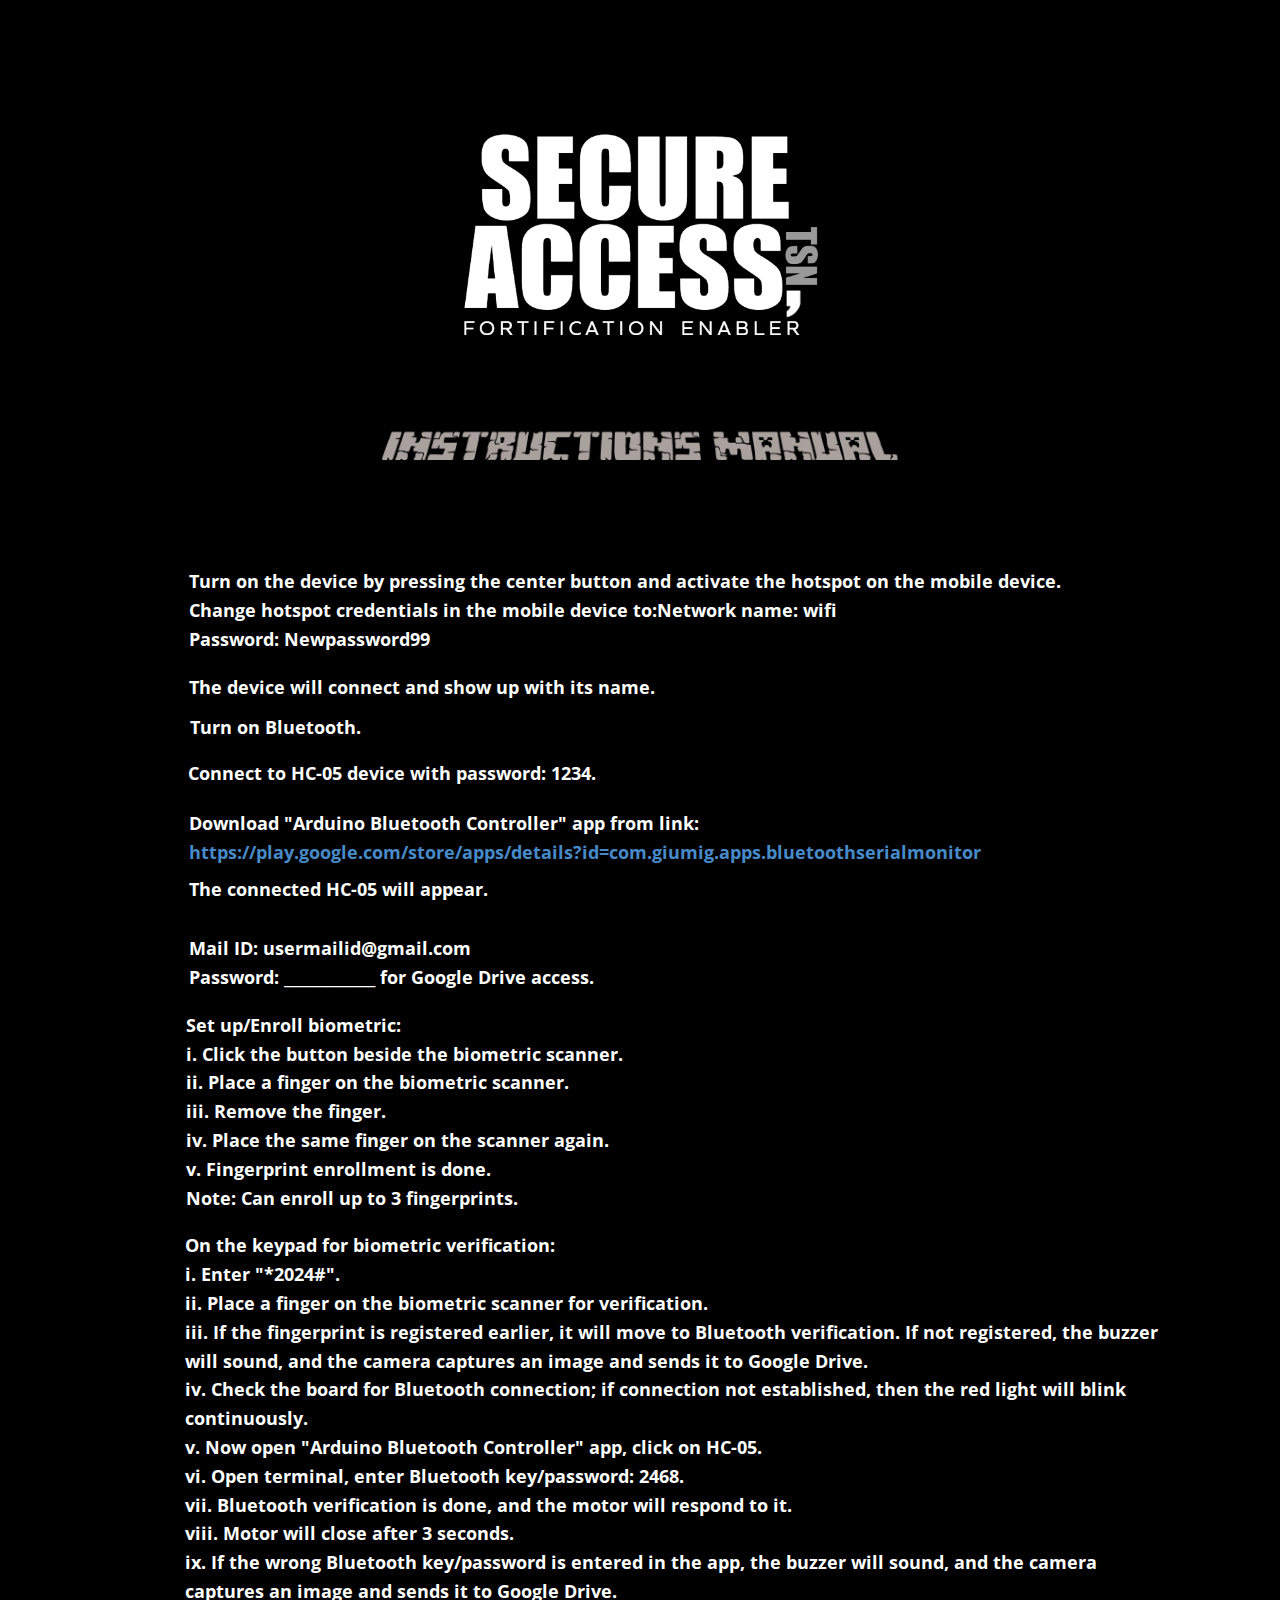
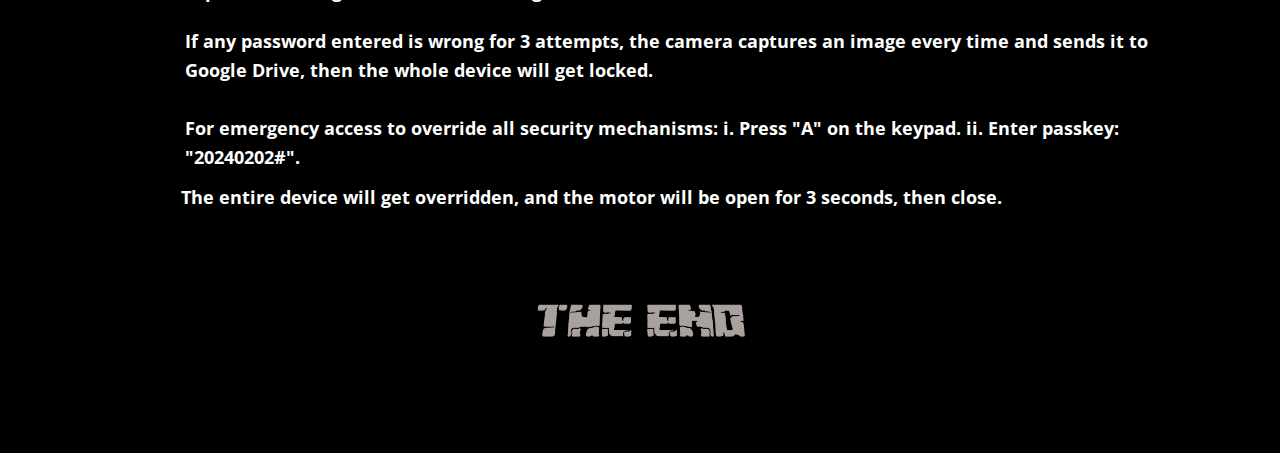
<file: index.html>
<!DOCTYPE html>
<html style="font-size: 16px;" lang="en"><head>
    <meta name="viewport" content="width=device-width, initial-scale=1.0">
    <meta charset="utf-8">
    <meta name="keywords" content="">
    <meta name="description" content="">
    <title>Home</title>
    <link rel="stylesheet" href="nicepage.css" media="screen">
<link rel="stylesheet" href="Home.css" media="screen">
    <script class="u-script" type="text/javascript" src="jquery.js" defer=""></script>
    <script class="u-script" type="text/javascript" src="nicepage.js" defer=""></script>
    <meta name="generator" content="Nicepage 6.7.6, nicepage.com">
    <link id="u-theme-google-font" rel="stylesheet" href="https://fonts.googleapis.com/css?family=Roboto:100,100i,300,300i,400,400i,500,500i,700,700i,900,900i|Open+Sans:300,300i,400,400i,500,500i,600,600i,700,700i,800,800i">
    
    
    
    <script type="application/ld+json">{
		"@context": "http://schema.org",
		"@type": "Organization",
		"name": ""
}</script>
    <meta name="theme-color" content="#478ac9">
    <meta property="og:title" content="Home">
    <meta property="og:type" content="website">
  <meta data-intl-tel-input-cdn-path="intlTelInput/"></head>
  <body data-home-page="Home.html" data-home-page-title="Home" data-path-to-root="./" data-include-products="false" class="u-body u-xl-mode" data-lang="en"><header class="u-black u-clearfix u-header u-header" id="sec-6227"><div class="u-clearfix u-sheet u-sheet-1"></div></header>
    <section class="u-align-center u-black u-clearfix u-section-1" id="carousel_c7c7">
      <div class="u-clearfix u-sheet u-sheet-1">
        <img class="u-image u-image-default u-image-1" src="images/123-1-66091a90f34ab.png" alt="" data-image-width="777" data-image-height="500">
        <img class="u-expanded-width-xs u-image u-image-contain u-image-default u-image-2" src="images/fontbolt3.png" alt="" data-image-width="1146" data-image-height="112">
        <p class="u-align-justify-xs u-align-left-lg u-align-left-md u-align-left-sm u-align-left-xl u-text u-text-default-xs u-text-1"> Turn on the device by pressing the center button and activate the hotspot on the mobile device.<br>Change hotspot credentials in the mobile device to:Network name: wifi<br>Password: Newpassword99
        </p>
        <p class="u-align-center-lg u-align-center-md u-align-center-sm u-align-center-xl u-align-justify-xs u-text u-text-default u-text-2"> The device will connect and show up with its name.</p>
        <p class="u-align-center u-text u-text-default u-text-3"> Turn on Bluetooth.</p>
        <p class="u-align-center-lg u-align-center-md u-align-center-sm u-align-center-xl u-align-justify-xs u-text u-text-default u-text-4"> Connect to HC-05 device with password: 1234.</p>
        <p class="u-align-left u-text u-text-default-xs u-text-5"> Download "Arduino Bluetooth Controller" app from link:<a target="_new" href="https://play.google.com/store/apps/details?id=com.giumig.apps.bluetoothserialmonitor" class="u-active-none u-border-none u-btn u-button-style u-hover-none u-none u-text-palette-1-base u-btn-1">https://play.google.com/store/apps/details?id=com.giumig.apps.bluetoothserialmonitor</a>
        </p>
        <p class="u-align-center-lg u-align-center-md u-align-center-sm u-align-center-xl u-align-left-xs u-text u-text-default u-text-6"> The connected HC-05 will appear.</p>
        <p class="u-align-justify-xs u-align-left-lg u-align-left-md u-align-left-sm u-align-left-xl u-text u-text-default u-text-7">Mail ID: usermailid@gmail.com<br>Password: _____________ for Google Drive access.
        </p>
        <p class="u-align-justify-xs u-align-left-lg u-align-left-md u-align-left-sm u-align-left-xl u-text u-text-default u-text-8">Set up/Enroll biometric:<br>i. Click the button beside the biometric scanner.<br>ii. Place a finger on the biometric scanner.&nbsp;<br>iii. Remove the finger.<br>iv. Place the same finger on the scanner again.<br>v. Fingerprint enrollment is done.&nbsp;<br>Note: Can enroll up to 3 fingerprints.
        </p>
        <p class="u-align-justify-xs u-align-left-lg u-align-left-md u-align-left-sm u-align-left-xl u-text u-text-default-xs u-text-9"> On the keypad for biometric verification:&nbsp;<br>i. Enter "*2024#".&nbsp;<br>ii. Place a finger on the biometric scanner for verification.&nbsp;<br>iii. If the fingerprint is registered earlier, it will move to Bluetooth verification. If not registered, the buzzer will sound, and the camera captures an image and sends it to Google Drive.<br>iv. Check the board for Bluetooth connection; if connection not established, then the red light will blink continuously.&nbsp;<br>v. Now open "Arduino Bluetooth Controller" app, click on HC-05.&nbsp;<br>vi. Open terminal, enter Bluetooth key/password: 2468.&nbsp;<br>vii. Bluetooth verification is done, and the motor will respond to it.&nbsp;<br>viii. Motor will close after 3 seconds.&nbsp;<br>ix. If the wrong Bluetooth key/password is entered in the app, the buzzer will sound, and the camera captures an image and sends it to Google Drive.
        </p>
        <p class="u-align-justify-xs u-align-left-lg u-align-left-md u-align-left-sm u-align-left-xl u-text u-text-default-xs u-text-10"> If any password entered is wrong for 3 attempts, the camera captures an image every time and sends it to Google Drive, then the whole device will get locked.</p>
        <p class="u-align-justify-xs u-align-left-lg u-align-left-md u-align-left-sm u-align-left-xl u-text u-text-default-xs u-text-11"> For emergency access to override all security mechanisms:
i. Press "A" on the keypad.
ii. Enter passkey: "20240202#".</p>
        <p class="u-align-justify-xs u-align-left-lg u-align-left-md u-align-left-sm u-align-left-xl u-text u-text-default u-text-12"> The entire device will get overridden, and the motor will be open for 3 seconds, then close.</p>
        <img class="u-image u-image-contain u-image-default u-image-3" src="images/fontbolt4.png" alt="" data-image-width="438" data-image-height="112">
      </div>
    </section>
    
    
    
  
</body></html>
</file>
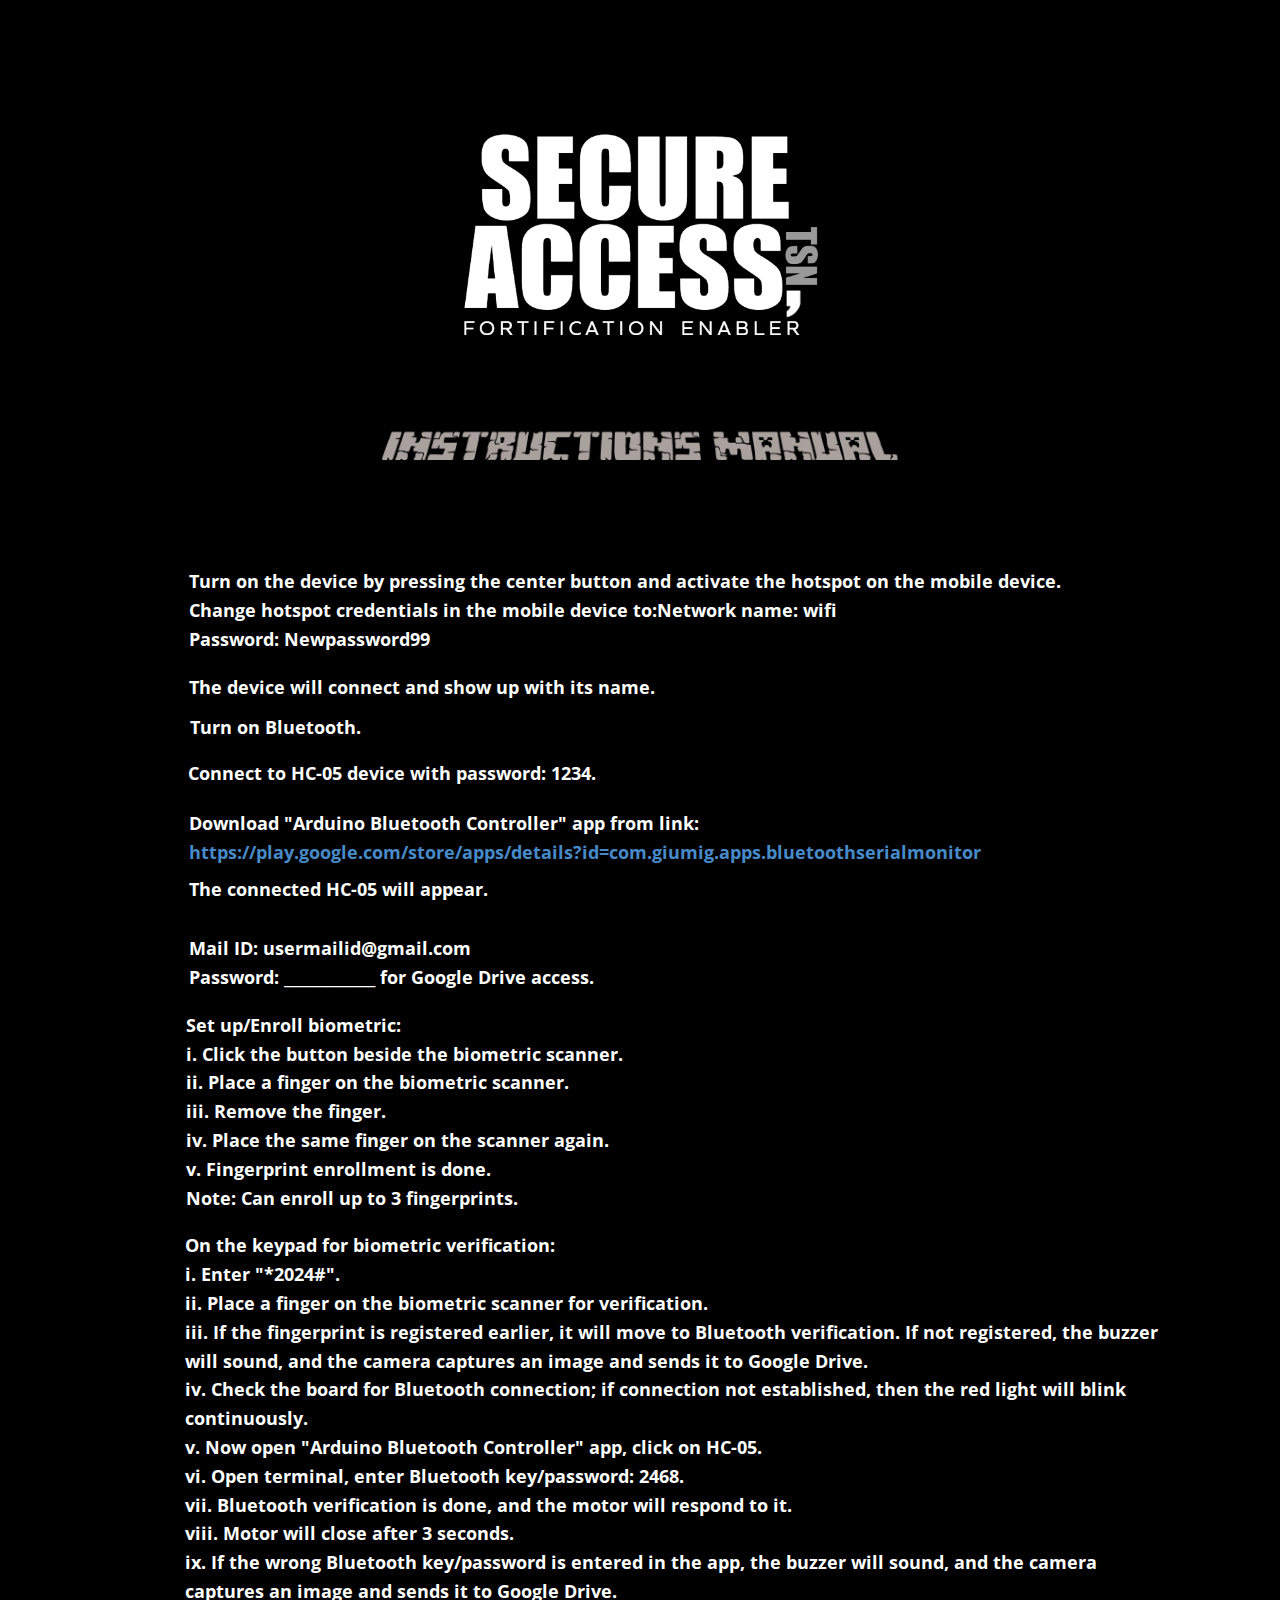
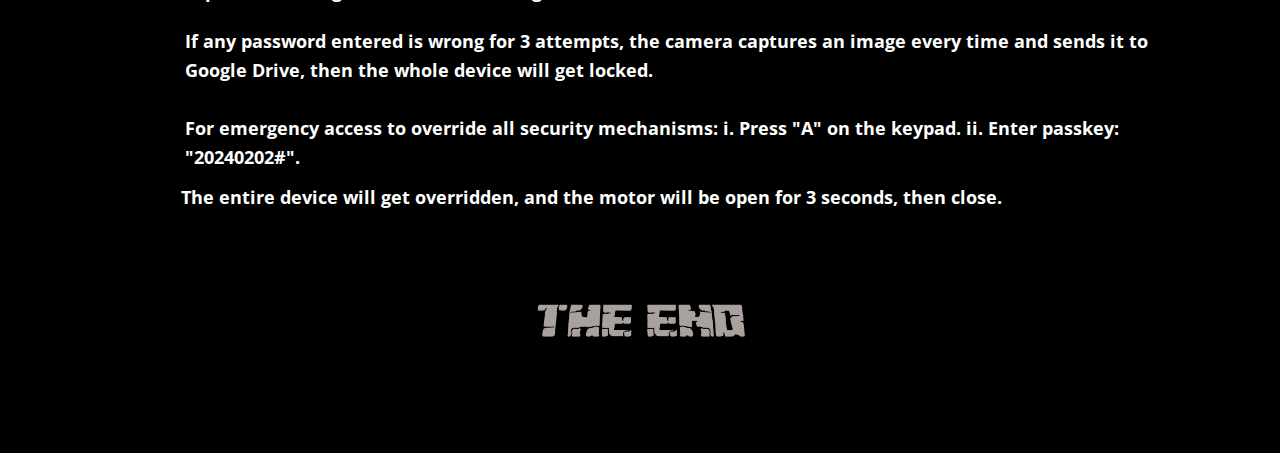
<file: Home.html>
<!DOCTYPE html>
<html style="font-size: 16px;" lang="en"><head>
    <meta name="viewport" content="width=device-width, initial-scale=1.0">
    <meta charset="utf-8">
    <meta name="keywords" content="">
    <meta name="description" content="">
    <title>Home</title>
    <link rel="stylesheet" href="nicepage.css" media="screen">
<link rel="stylesheet" href="Home.css" media="screen">
    <script class="u-script" type="text/javascript" src="jquery.js" defer=""></script>
    <script class="u-script" type="text/javascript" src="nicepage.js" defer=""></script>
    <meta name="generator" content="Nicepage 6.7.6, nicepage.com">
    <link id="u-theme-google-font" rel="stylesheet" href="https://fonts.googleapis.com/css?family=Roboto:100,100i,300,300i,400,400i,500,500i,700,700i,900,900i|Open+Sans:300,300i,400,400i,500,500i,600,600i,700,700i,800,800i">
    
    
    
    <script type="application/ld+json">{
		"@context": "http://schema.org",
		"@type": "Organization",
		"name": ""
}</script>
    <meta name="theme-color" content="#478ac9">
    <meta property="og:title" content="Home">
    <meta property="og:type" content="website">
  <meta data-intl-tel-input-cdn-path="intlTelInput/"></head>
  <body data-path-to-root="./" data-include-products="false" class="u-body u-xl-mode" data-lang="en"><header class="u-black u-clearfix u-header u-header" id="sec-6227"><div class="u-clearfix u-sheet u-sheet-1"></div></header>
    <section class="u-align-center u-black u-clearfix u-section-1" id="carousel_c7c7">
      <div class="u-clearfix u-sheet u-sheet-1">
        <img class="u-image u-image-default u-image-1" src="images/123-1-66091a90f34ab.png" alt="" data-image-width="777" data-image-height="500">
        <img class="u-expanded-width-xs u-image u-image-contain u-image-default u-image-2" src="images/fontbolt3.png" alt="" data-image-width="1146" data-image-height="112">
        <p class="u-align-justify-xs u-align-left-lg u-align-left-md u-align-left-sm u-align-left-xl u-text u-text-default-xs u-text-1"> Turn on the device by pressing the center button and activate the hotspot on the mobile device.<br>Change hotspot credentials in the mobile device to:Network name: wifi<br>Password: Newpassword99
        </p>
        <p class="u-align-center-lg u-align-center-md u-align-center-sm u-align-center-xl u-align-justify-xs u-text u-text-default u-text-2"> The device will connect and show up with its name.</p>
        <p class="u-align-center u-text u-text-default u-text-3"> Turn on Bluetooth.</p>
        <p class="u-align-center-lg u-align-center-md u-align-center-sm u-align-center-xl u-align-justify-xs u-text u-text-default u-text-4"> Connect to HC-05 device with password: 1234.</p>
        <p class="u-align-left u-text u-text-default-xs u-text-5"> Download "Arduino Bluetooth Controller" app from link:<a target="_new" href="https://play.google.com/store/apps/details?id=com.giumig.apps.bluetoothserialmonitor" class="u-active-none u-border-none u-btn u-button-style u-hover-none u-none u-text-palette-1-base u-btn-1">https://play.google.com/store/apps/details?id=com.giumig.apps.bluetoothserialmonitor</a>
        </p>
        <p class="u-align-center-lg u-align-center-md u-align-center-sm u-align-center-xl u-align-left-xs u-text u-text-default u-text-6"> The connected HC-05 will appear.</p>
        <p class="u-align-justify-xs u-align-left-lg u-align-left-md u-align-left-sm u-align-left-xl u-text u-text-default u-text-7">Mail ID: usermailid@gmail.com<br>Password: _____________ for Google Drive access.
        </p>
        <p class="u-align-justify-xs u-align-left-lg u-align-left-md u-align-left-sm u-align-left-xl u-text u-text-default u-text-8">Set up/Enroll biometric:<br>i. Click the button beside the biometric scanner.<br>ii. Place a finger on the biometric scanner.&nbsp;<br>iii. Remove the finger.<br>iv. Place the same finger on the scanner again.<br>v. Fingerprint enrollment is done.&nbsp;<br>Note: Can enroll up to 3 fingerprints.
        </p>
        <p class="u-align-justify-xs u-align-left-lg u-align-left-md u-align-left-sm u-align-left-xl u-text u-text-default-xs u-text-9"> On the keypad for biometric verification:&nbsp;<br>i. Enter "*2024#".&nbsp;<br>ii. Place a finger on the biometric scanner for verification.&nbsp;<br>iii. If the fingerprint is registered earlier, it will move to Bluetooth verification. If not registered, the buzzer will sound, and the camera captures an image and sends it to Google Drive.<br>iv. Check the board for Bluetooth connection; if connection not established, then the red light will blink continuously.&nbsp;<br>v. Now open "Arduino Bluetooth Controller" app, click on HC-05.&nbsp;<br>vi. Open terminal, enter Bluetooth key/password: 2468.&nbsp;<br>vii. Bluetooth verification is done, and the motor will respond to it.&nbsp;<br>viii. Motor will close after 3 seconds.&nbsp;<br>ix. If the wrong Bluetooth key/password is entered in the app, the buzzer will sound, and the camera captures an image and sends it to Google Drive.
        </p>
        <p class="u-align-justify-xs u-align-left-lg u-align-left-md u-align-left-sm u-align-left-xl u-text u-text-default-xs u-text-10"> If any password entered is wrong for 3 attempts, the camera captures an image every time and sends it to Google Drive, then the whole device will get locked.</p>
        <p class="u-align-justify-xs u-align-left-lg u-align-left-md u-align-left-sm u-align-left-xl u-text u-text-default-xs u-text-11"> For emergency access to override all security mechanisms:
i. Press "A" on the keypad.
ii. Enter passkey: "20240202#".</p>
        <p class="u-align-justify-xs u-align-left-lg u-align-left-md u-align-left-sm u-align-left-xl u-text u-text-default u-text-12"> The entire device will get overridden, and the motor will be open for 3 seconds, then close.</p>
        <img class="u-image u-image-contain u-image-default u-image-3" src="images/fontbolt4.png" alt="" data-image-width="438" data-image-height="112">
      </div>
    </section>
    
  
</body></html>
</file>
